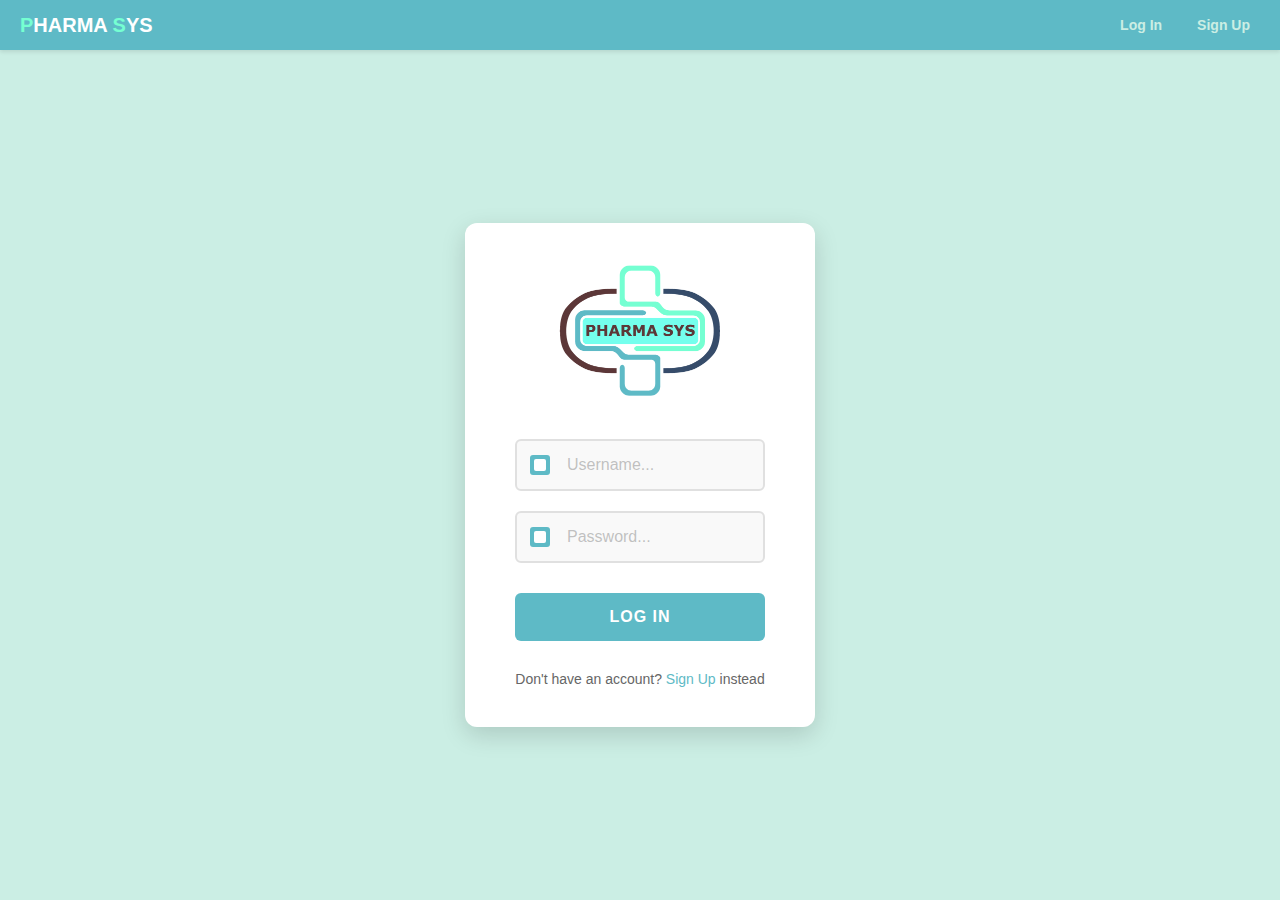
<file: SofD_Pharmasys/Subpages/index.html>
<!DOCTYPE html>

<html>
<head>
    <meta charset="UTF-8">
    <meta name="viewport" content="width=device-width, initial-scale=1.0">
	
    <title>PharmaSys | Login</title>
	
	<link rel="stylesheet" href="..\StyleSheets\00-common.css">
	<link rel="stylesheet" href="..\StyleSheets\01-login-style.css">
	
	<link rel="icon" type="image/png" href="..\images\logo.png">
	
</head>

<body>

	<!--HEADER BANNER-->
    <header class="header">
        <div class="logo">
			<b><span id="first">P</span>HARMA <span id="first">S</span>YS</b>
		</div>
		
        <nav class="nav-links">
            <a href="index.html" id="selected" disable>Log In</a>
            <a href="sign_up.html" id="head_btn">Sign Up</a>
        </nav>
    </header>


	<!-- MAIN BODY -->
    <div class="main-container">
        <div class="login-card">
            <div class="login-header">
				<img src="../images/logo.png" alt="PharmaSys Logo" width="250">

            </div>
            
            <form class="login-form" id="loginForm">

                <div class="error-message" id="errorMessage"></div>
                <div class="success-message" id="successMessage"></div>

                <div class="input-group">
                    <div class="input-icon"></div>
                    <input type="text" class="form-input" id="username" placeholder="Username..." required>
                </div>

                <div class="input-group">
                    <div class="input-icon"></div>
                    <input type="password" class="form-input" id="password" placeholder="Password..." required>
                </div>

                <button type="submit" class="login-button" id="loginButton">
                    <span class="loading"></span>
                    <span class="button-text">Log In</span>
                </button>

                <div class="signup-link">
                    Don't have an account? <a href="sign_up.html" id="signupLinkBottom">Sign Up</a> instead
                </div>
            </form>
        </div>
    </div>
	
	<!--<script src="..\Scripts\01-login_script.js"></script>-->
</body>
</html>
</file>
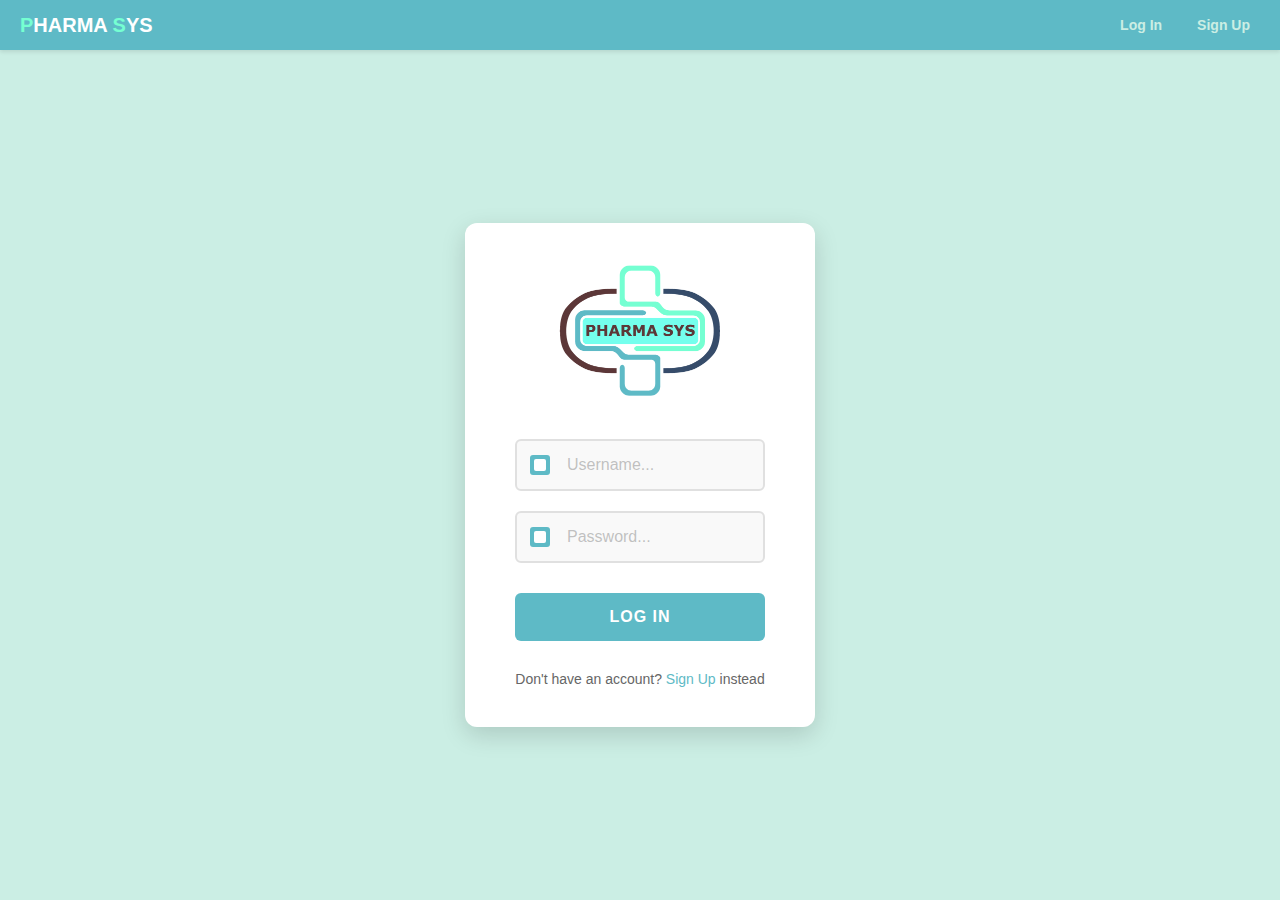
<file: SofD_Pharmasys/index_PharmaSys.html>
<!DOCTYPE html>

<html>
<head>
    <meta charset="UTF-8">
    <meta name="viewport" content="width=device-width, initial-scale=1.0">
	
    <title>PharmaSys | Login</title>
	
	<link rel="stylesheet" href="StyleSheets\00-common.css">
	<link rel="stylesheet" href="StyleSheets\01-login-style.css">
	
	<link rel="icon" type="image/png" href="images\logo.png">
	
</head>

<body>

	<!--HEADER BANNER-->
    <header class="header">
        <div class="logo">
			<b><span id="first">P</span>HARMA <span id="first">S</span>YS</b>
		</div>
		
        <nav class="nav-links">
            <a href="index.html" id="selected" disable>Log In</a>
            <a href="sign_up.html" id="head_btn">Sign Up</a>
        </nav>
    </header>


	<!-- MAIN BODY -->
    <div class="main-container">
        <div class="login-card">
            <div class="login-header">
				<img src="images/logo.png" alt="PharmaSys Logo" width="250">

            </div>
            
            <form class="login-form" id="loginForm">

                <div class="error-message" id="errorMessage"></div>
                <div class="success-message" id="successMessage"></div>

                <div class="input-group">
                    <div class="input-icon"></div>
                    <input type="text" class="form-input" id="username" placeholder="Username..." required>
                </div>

                <div class="input-group">
                    <div class="input-icon"></div>
                    <input type="password" class="form-input" id="password" placeholder="Password..." required>
                </div>

                <button type="submit" class="login-button" id="loginButton">
                    <span class="loading"></span>
                    <span class="button-text">Log In</span>
                </button>

                <div class="signup-link">
                    Don't have an account? <a href="sign_up.html" id="signupLinkBottom">Sign Up</a> instead
                </div>
            </form>
        </div>
    </div>
	
	<!--<script src="..\Scripts\01-login_script.js"></script>-->
</body>

</html>
</file>
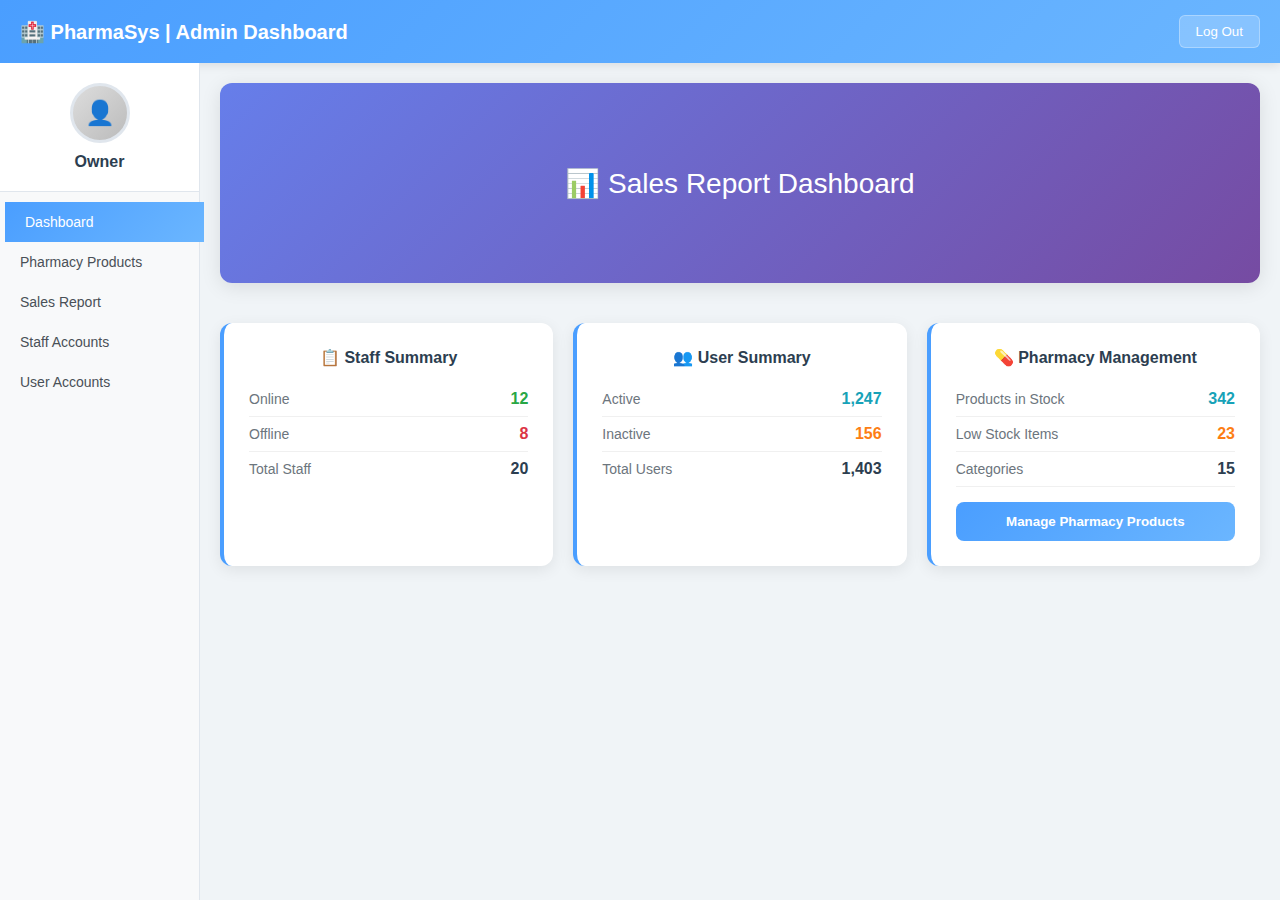
<file: SofD_Pharmasys/Subpages/admin.html>
<!DOCTYPE html>
<html lang="en">
<head>
    <meta charset="UTF-8">
    <meta name="viewport" content="width=device-width, initial-scale=1.0">
    <title>PharmaSys Admin Dashboard</title>
    <style>
        * {
            margin: 0;
            padding: 0;
            box-sizing: border-box;
        }

        body {
            font-family: 'Segoe UI', Tahoma, Geneva, Verdana, sans-serif;
            background-color: #f0f4f7;
            height: 100vh;
            display: flex;
            flex-direction: column;
        }

        /* Header */
        .header {
            background: linear-gradient(135deg, #4a9eff, #6bb6ff);
            color: white;
            padding: 15px 20px;
            display: flex;
            justify-content: space-between;
            align-items: center;
            box-shadow: 0 2px 10px rgba(0,0,0,0.1);
        }

        .header h1 {
            font-size: 20px;
            font-weight: 600;
        }

        .logout-btn {
            background: rgba(255,255,255,0.2);
            border: 1px solid rgba(255,255,255,0.3);
            color: white;
            padding: 8px 16px;
            border-radius: 6px;
            cursor: pointer;
            transition: all 0.3s ease;
        }

        .logout-btn:hover {
            background: rgba(255,255,255,0.3);
            transform: translateY(-1px);
        }

        /* Main Content */
        .main-container {
            display: flex;
            flex: 1;
            overflow: hidden;
        }

        /* Sidebar */
        .sidebar {
            width: 200px;
            background: #f8f9fa;
            border-right: 1px solid #e0e6ed;
            display: flex;
            flex-direction: column;
        }

        .profile-section {
            padding: 20px;
            text-align: center;
            border-bottom: 1px solid #e0e6ed;
            background: white;
        }

        .profile-avatar {
            width: 60px;
            height: 60px;
            border-radius: 50%;
            background: linear-gradient(135deg, #ddd, #bbb);
            margin: 0 auto 10px;
            display: flex;
            align-items: center;
            justify-content: center;
            font-size: 24px;
            color: #666;
            border: 3px solid #e0e6ed;
        }

        .profile-title {
            font-weight: 600;
            color: #2c3e50;
            font-size: 16px;
        }

        .nav-menu {
            flex: 1;
            padding: 10px 0;
        }

        .nav-item {
            display: block;
            padding: 12px 20px;
            color: #495057;
            text-decoration: none;
            border: none;
            background: none;
            width: 100%;
            text-align: left;
            cursor: pointer;
            transition: all 0.3s ease;
            font-size: 14px;
        }

        .nav-item:hover, .nav-item.active {
            background: linear-gradient(135deg, #4a9eff, #6bb6ff);
            color: white;
            transform: translateX(5px);
        }

        /* Content Area */
        .content {
            flex: 1;
            padding: 20px;
            overflow-y: auto;
        }

        .dashboard-grid {
            display: grid;
            grid-template-columns: 1fr;
            gap: 20px;
            max-width: 1200px;
        }

        /* Sales Report Card */
        .main-card {
            background: white;
            border-radius: 12px;
            padding: 30px;
            box-shadow: 0 4px 20px rgba(0,0,0,0.1);
            text-align: center;
            min-height: 200px;
            display: flex;
            align-items: center;
            justify-content: center;
            background: linear-gradient(135deg, #667eea 0%, #764ba2 100%);
            color: white;
        }

        .main-card h2 {
            font-size: 28px;
            font-weight: 300;
        }

        /* Summary Cards */
        .summary-grid {
            display: grid;
            grid-template-columns: repeat(auto-fit, minmax(280px, 1fr));
            gap: 20px;
            margin-top: 20px;
        }

        .summary-card {
            background: white;
            border-radius: 12px;
            padding: 25px;
            box-shadow: 0 4px 15px rgba(0,0,0,0.08);
            transition: all 0.3s ease;
            border-left: 4px solid #4a9eff;
        }

        .summary-card:hover {
            transform: translateY(-5px);
            box-shadow: 0 8px 25px rgba(0,0,0,0.15);
        }

        .card-title {
            font-size: 16px;
            font-weight: 600;
            color: #2c3e50;
            margin-bottom: 15px;
            text-align: center;
        }

        .stat-item {
            display: flex;
            justify-content: space-between;
            align-items: center;
            padding: 8px 0;
            border-bottom: 1px solid #f0f0f0;
        }

        .stat-item:last-child {
            border-bottom: none;
        }

        .stat-label {
            color: #6c757d;
            font-size: 14px;
        }

        .stat-value {
            font-weight: 600;
            color: #2c3e50;
        }

        .stat-online {
            color: #28a745;
        }

        .stat-offline {
            color: #dc3545;
        }

        .stat-active {
            color: #17a2b8;
        }

        .stat-inactive {
            color: #fd7e14;
        }

        .manage-btn {
            width: 100%;
            background: linear-gradient(135deg, #4a9eff, #6bb6ff);
            color: white;
            border: none;
            padding: 12px;
            border-radius: 8px;
            font-weight: 600;
            cursor: pointer;
            transition: all 0.3s ease;
            margin-top: 15px;
        }

        .manage-btn:hover {
            transform: translateY(-2px);
            box-shadow: 0 4px 15px rgba(74, 158, 255, 0.4);
        }

        /* Responsive Design */
        @media (max-width: 768px) {
            .main-container {
                flex-direction: column;
            }
            
            .sidebar {
                width: 100%;
                order: 2;
            }
            
            .content {
                order: 1;
            }
            
            .summary-grid {
                grid-template-columns: 1fr;
            }
        }
    </style>
</head>
<body>
    <header class="header">
        <h1>🏥 PharmaSys | Admin Dashboard</h1>
        <button class="logout-btn" onclick="logout()">Log Out</button>
    </header>

    <div class="main-container">
        <aside class="sidebar">
            <div class="profile-section">
                <div class="profile-avatar">👤</div>
                <div class="profile-title">Owner</div>
            </div>
            
            <nav class="nav-menu">
                <button class="nav-item active" onclick="showSection('dashboard')">Dashboard</button>
                <button class="nav-item" onclick="showSection('products')">Pharmacy Products</button>
                <button class="nav-item" onclick="showSection('sales')">Sales Report</button>
                <button class="nav-item" onclick="showSection('staff')">Staff Accounts</button>
                <button class="nav-item" onclick="showSection('users')">User Accounts</button>
            </nav>
        </aside>

        <main class="content">
            <div class="dashboard-grid">
                <div class="main-card">
                    <h2>📊 Sales Report Dashboard</h2>
                </div>
                
                <div class="summary-grid">
                    <div class="summary-card">
                        <div class="card-title">📋 Staff Summary</div>
                        <div class="stat-item">
                            <span class="stat-label">Online</span>
                            <span class="stat-value stat-online">12</span>
                        </div>
                        <div class="stat-item">
                            <span class="stat-label">Offline</span>
                            <span class="stat-value stat-offline">8</span>
                        </div>
                        <div class="stat-item">
                            <span class="stat-label">Total Staff</span>
                            <span class="stat-value">20</span>
                        </div>
                    </div>

                    <div class="summary-card">
                        <div class="card-title">👥 User Summary</div>
                        <div class="stat-item">
                            <span class="stat-label">Active</span>
                            <span class="stat-value stat-active">1,247</span>
                        </div>
                        <div class="stat-item">
                            <span class="stat-label">Inactive</span>
                            <span class="stat-value stat-inactive">156</span>
                        </div>
                        <div class="stat-item">
                            <span class="stat-label">Total Users</span>
                            <span class="stat-value">1,403</span>
                        </div>
                    </div>

                    <div class="summary-card">
                        <div class="card-title">💊 Pharmacy Management</div>
                        <div class="stat-item">
                            <span class="stat-label">Products in Stock</span>
                            <span class="stat-value stat-active">342</span>
                        </div>
                        <div class="stat-item">
                            <span class="stat-label">Low Stock Items</span>
                            <span class="stat-value stat-inactive">23</span>
                        </div>
                        <div class="stat-item">
                            <span class="stat-label">Categories</span>
                            <span class="stat-value">15</span>
                        </div>
                        <button class="manage-btn" onclick="manageProducts()">
                            Manage Pharmacy Products
                        </button>
                    </div>
                </div>
            </div>
        </main>
    </div>

    <script>
        function showSection(section) {
            // Remove active class from all nav items
            document.querySelectorAll('.nav-item').forEach(item => {
                item.classList.remove('active');
            });
            
            // Add active class to clicked item
            event.target.classList.add('active');
            
            // Update main card content based on section
            const mainCard = document.querySelector('.main-card h2');
            const icons = {
                dashboard: '📊',
                products: '💊',
                sales: '📈',
                staff: '👥',
                users: '👤'
            };
            
            const titles = {
                dashboard: 'Sales Report Dashboard',
                products: 'Pharmacy Products Management',
                sales: 'Sales Analytics & Reports',
                staff: 'Staff Account Management',
                users: 'User Account Management'
            };
            
            mainCard.textContent = `${icons[section]} ${titles[section]}`;
        }

        function manageProducts() {
            alert('Opening Pharmacy Products Management...');
        }

        function logout() {
            if (confirm('Are you sure you want to log out?')) {
                alert('Logging out...');
            }
        }

        // Simulate real-time updates
        function updateStats() {
            const onlineCount = document.querySelector('.stat-online');
            const activeCount = document.querySelector('.stat-active');
            
            if (onlineCount && activeCount) {
                // Simulate small changes in online users
                const currentOnline = parseInt(onlineCount.textContent);
                const change = Math.random() > 0.5 ? 1 : -1;
                const newOnline = Math.max(0, currentOnline + change);
                onlineCount.textContent = newOnline;
                
                // Update offline count accordingly
                const offlineCount = document.querySelector('.stat-offline');
                offlineCount.textContent = 20 - newOnline;
            }
        }

        // Update stats every 5 seconds
        setInterval(updateStats, 5000);
    </script>
</body>
</html>
</file>
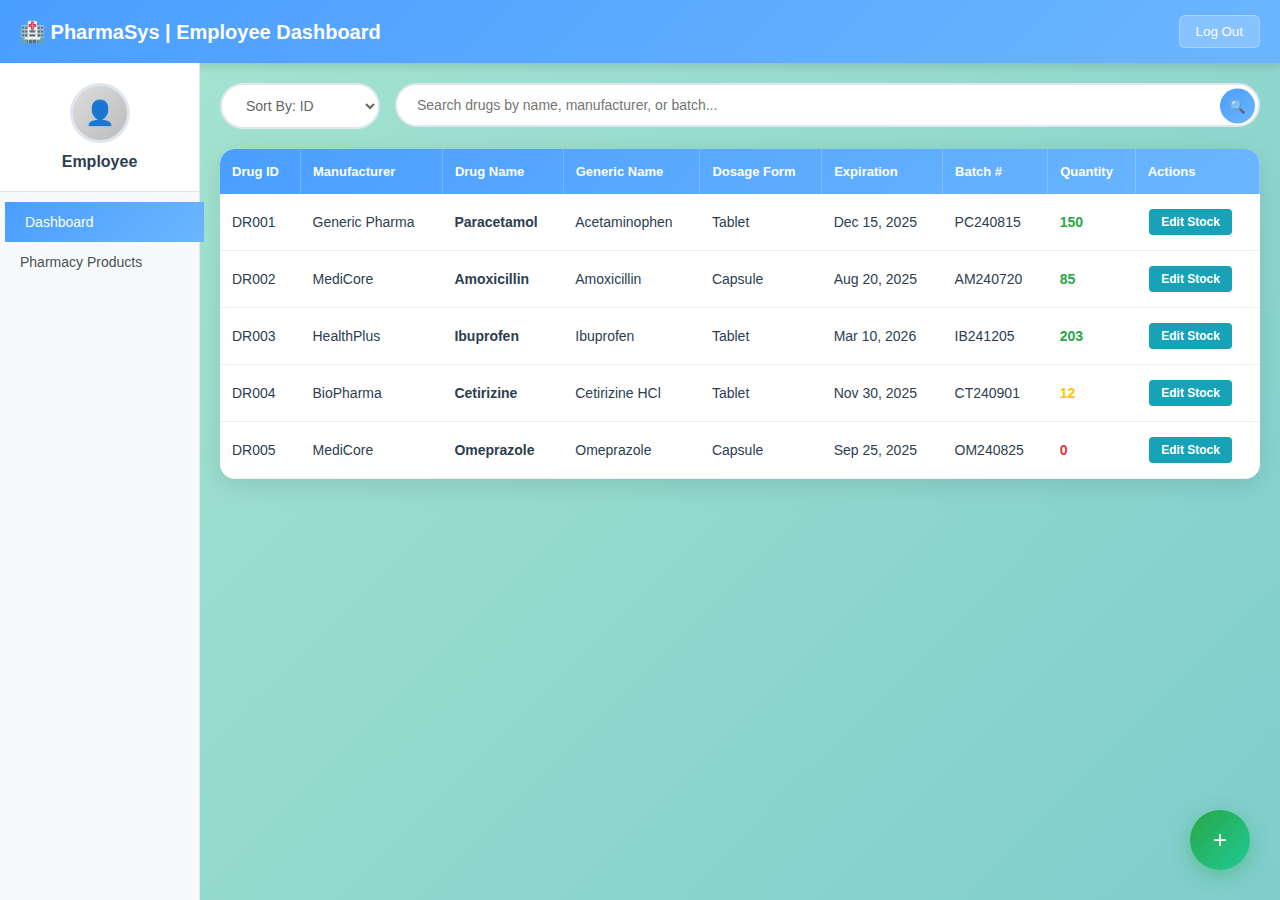
<file: SofD_Pharmasys/Subpages/employee.html>
<!DOCTYPE html>
<html lang="en">
<head>
    <meta charset="UTF-8">
    <meta name="viewport" content="width=device-width, initial-scale=1.0">
    <title>PharmaSys - Employee Dashboard</title>
    <style>
        * {
            margin: 0;
            padding: 0;
            box-sizing: border-box;
        }

        body {
            font-family: 'Segoe UI', Tahoma, Geneva, Verdana, sans-serif;
            background: linear-gradient(135deg, #a8e6cf 0%, #7fcdcd 100%);
            min-height: 100vh;
            display: flex;
            flex-direction: column;
        }

        /* Header */
        .header {
            background: linear-gradient(135deg, #4a9eff, #6bb6ff);
            color: white;
            padding: 15px 20px;
            display: flex;
            justify-content: space-between;
            align-items: center;
            box-shadow: 0 2px 10px rgba(0,0,0,0.15);
        }

        .header h1 {
            font-size: 20px;
            font-weight: 600;
        }

        .logout-btn {
            background: rgba(255,255,255,0.2);
            border: 1px solid rgba(255,255,255,0.3);
            color: white;
            padding: 8px 16px;
            border-radius: 6px;
            cursor: pointer;
            transition: all 0.3s ease;
        }

        .logout-btn:hover {
            background: rgba(255,255,255,0.3);
            transform: translateY(-1px);
        }

        /* Main Container */
        .main-container {
            display: flex;
            flex: 1;
            overflow: hidden;
        }

        /* Sidebar */
        .sidebar {
            width: 200px;
            background: #f8f9fa;
            border-right: 1px solid #e0e6ed;
            display: flex;
            flex-direction: column;
        }

        .profile-section {
            padding: 20px;
            text-align: center;
            border-bottom: 1px solid #e0e6ed;
            background: white;
        }

        .profile-avatar {
            width: 60px;
            height: 60px;
            border-radius: 50%;
            background: linear-gradient(135deg, #ddd, #bbb);
            margin: 0 auto 10px;
            display: flex;
            align-items: center;
            justify-content: center;
            font-size: 24px;
            color: #666;
            border: 3px solid #e0e6ed;
        }

        .profile-title {
            font-weight: 600;
            color: #2c3e50;
            font-size: 16px;
        }

        .nav-menu {
            flex: 1;
            padding: 10px 0;
        }

        .nav-item {
            display: block;
            padding: 12px 20px;
            color: #495057;
            text-decoration: none;
            border: none;
            background: none;
            width: 100%;
            text-align: left;
            cursor: pointer;
            transition: all 0.3s ease;
            font-size: 14px;
        }

        .nav-item:hover, .nav-item.active {
            background: linear-gradient(135deg, #4a9eff, #6bb6ff);
            color: white;
            transform: translateX(5px);
        }

        /* Content Area */
        .content {
            flex: 1;
            padding: 20px;
            overflow-y: auto;
        }

        /* Search Section */
        .search-section {
            display: flex;
            gap: 15px;
            margin-bottom: 20px;
            flex-wrap: wrap;
        }

        .sort-dropdown {
            background: white;
            border: 2px solid #e0e6ed;
            border-radius: 25px;
            padding: 12px 20px;
            font-size: 14px;
            color: #666;
            cursor: pointer;
            min-width: 140px;
            transition: all 0.3s ease;
        }

        .sort-dropdown:focus {
            outline: none;
            border-color: #4a9eff;
            box-shadow: 0 0 10px rgba(74, 158, 255, 0.3);
        }

        .search-container {
            flex: 1;
            position: relative;
            min-width: 300px;
        }

        .search-input {
            width: 100%;
            background: white;
            border: 2px solid #e0e6ed;
            border-radius: 25px;
            padding: 12px 50px 12px 20px;
            font-size: 14px;
            transition: all 0.3s ease;
        }

        .search-input:focus {
            outline: none;
            border-color: #4a9eff;
            box-shadow: 0 0 15px rgba(74, 158, 255, 0.3);
        }

        .search-btn {
            position: absolute;
            right: 5px;
            top: 50%;
            transform: translateY(-50%);
            background: linear-gradient(135deg, #4a9eff, #6bb6ff);
            border: none;
            border-radius: 50%;
            width: 35px;
            height: 35px;
            color: white;
            cursor: pointer;
            transition: all 0.3s ease;
            display: flex;
            align-items: center;
            justify-content: center;
        }

        .search-btn:hover {
            transform: translateY(-50%) scale(1.1);
        }

        /* Product Table */
        .table-container {
            background: white;
            border-radius: 15px;
            overflow: hidden;
            box-shadow: 0 6px 25px rgba(0,0,0,0.1);
        }

        .product-table {
            width: 100%;
            border-collapse: collapse;
        }

        .table-header {
            background: linear-gradient(135deg, #4a9eff, #6bb6ff);
            color: white;
        }

        .table-header th {
            padding: 15px 12px;
            text-align: left;
            font-weight: 600;
            font-size: 13px;
            border-right: 1px solid rgba(255,255,255,0.2);
        }

        .table-header th:last-child {
            border-right: none;
        }

        .product-row {
            border-bottom: 1px solid #f0f0f0;
            transition: all 0.3s ease;
        }

        .product-row:hover {
            background: #f8f9fa;
        }

        .product-row td {
            padding: 15px 12px;
            font-size: 14px;
            color: #2c3e50;
        }

        .drug-name {
            font-weight: 600;
            color: #4a9eff;
        }

        .stock-high {
            color: #28a745;
            font-weight: 600;
        }

        .stock-low {
            color: #ffc107;
            font-weight: 600;
        }

        .stock-out {
            color: #dc3545;
            font-weight: 600;
        }

        .quantity-input {
            width: 80px;
            padding: 8px;
            border: 1px solid #ddd;
            border-radius: 4px;
            text-align: center;
            font-weight: 600;
        }

        .edit-btn, .save-btn, .cancel-btn {
            padding: 6px 12px;
            border: none;
            border-radius: 4px;
            cursor: pointer;
            font-size: 12px;
            font-weight: 600;
            margin: 0 2px;
            transition: all 0.3s ease;
        }

        .edit-btn {
            background: #17a2b8;
            color: white;
        }

        .edit-btn:hover {
            background: #138496;
            transform: translateY(-1px);
        }

        .save-btn {
            background: #28a745;
            color: white;
        }

        .save-btn:hover {
            background: #218838;
        }

        .cancel-btn {
            background: #6c757d;
            color: white;
        }

        .cancel-btn:hover {
            background: #5a6268;
        }

        /* Add Button */
        .add-btn {
            position: fixed;
            bottom: 30px;
            right: 30px;
            width: 60px;
            height: 60px;
            background: linear-gradient(135deg, #28a745, #20c997);
            border: none;
            border-radius: 50%;
            color: white;
            font-size: 24px;
            cursor: pointer;
            box-shadow: 0 6px 20px rgba(40, 167, 69, 0.4);
            transition: all 0.3s ease;
            z-index: 1000;
        }

        .add-btn:hover {
            transform: scale(1.1);
            box-shadow: 0 8px 25px rgba(40, 167, 69, 0.6);
        }

        /* Modal Styles */
        .modal {
            display: none;
            position: fixed;
            z-index: 2000;
            left: 0;
            top: 0;
            width: 100%;
            height: 100%;
            background: rgba(0,0,0,0.5);
            backdrop-filter: blur(5px);
        }

        .modal-content {
            background: white;
            margin: 5% auto;
            padding: 30px;
            border-radius: 15px;
            width: 90%;
            max-width: 600px;
            box-shadow: 0 10px 40px rgba(0,0,0,0.3);
            animation: modalSlideIn 0.3s ease;
        }

        @keyframes modalSlideIn {
            from { transform: translateY(-50px); opacity: 0; }
            to { transform: translateY(0); opacity: 1; }
        }

        .modal h2 {
            color: #2c3e50;
            margin-bottom: 20px;
            font-size: 24px;
        }

        .form-group {
            margin-bottom: 20px;
        }

        .form-group label {
            display: block;
            margin-bottom: 8px;
            font-weight: 600;
            color: #2c3e50;
        }

        .form-group input, .form-group select {
            width: 100%;
            padding: 12px;
            border: 2px solid #e0e6ed;
            border-radius: 8px;
            font-size: 14px;
            transition: all 0.3s ease;
        }

        .form-group input:focus, .form-group select:focus {
            outline: none;
            border-color: #4a9eff;
            box-shadow: 0 0 10px rgba(74, 158, 255, 0.3);
        }

        .modal-buttons {
            display: flex;
            gap: 10px;
            justify-content: flex-end;
            margin-top: 30px;
        }

        .modal-btn {
            padding: 12px 24px;
            border: none;
            border-radius: 8px;
            cursor: pointer;
            font-weight: 600;
            transition: all 0.3s ease;
        }

        .submit-btn {
            background: linear-gradient(135deg, #4a9eff, #6bb6ff);
            color: white;
        }

        .submit-btn:hover {
            transform: translateY(-2px);
            box-shadow: 0 4px 15px rgba(74, 158, 255, 0.4);
        }

        .close-btn {
            background: #6c757d;
            color: white;
        }

        .close-btn:hover {
            background: #5a6268;
        }

        /* Notification */
        .notification {
            position: fixed;
            top: 80px;
            right: 20px;
            padding: 15px 20px;
            border-radius: 8px;
            color: white;
            font-weight: 600;
            z-index: 3000;
            animation: slideInRight 0.3s ease;
        }

        .notification.success {
            background: #28a745;
        }

        .notification.warning {
            background: #ffc107;
            color: #333;
        }

        .notification.info {
            background: #17a2b8;
        }

        @keyframes slideInRight {
            from { transform: translateX(100%); }
            to { transform: translateX(0); }
        }

        /* Responsive Design */
        @media (max-width: 768px) {
            .main-container {
                flex-direction: column;
            }
            
            .sidebar {
                width: 100%;
                order: 2;
            }
            
            .search-section {
                flex-direction: column;
            }
            
            .search-container {
                min-width: auto;
            }
            
            .product-table {
                font-size: 12px;
            }
            
            .table-header th,
            .product-row td {
                padding: 8px 6px;
            }
        }
    </style>
</head>
<body>
    <header class="header">
        <h1>🏥 PharmaSys | Employee Dashboard</h1>
        <button class="logout-btn" onclick="logout()">Log Out</button>
    </header>

    <div class="main-container">
        <aside class="sidebar">
            <div class="profile-section">
                <div class="profile-avatar">👤</div>
                <div class="profile-title">Employee</div>
            </div>
            
            <nav class="nav-menu">
                <button class="nav-item active" onclick="showSection('dashboard')">Dashboard</button>
                <button class="nav-item" onclick="showSection('products')">Pharmacy Products</button>
            </nav>
        </aside>

        <main class="content">
            <div class="search-section">
                <select class="sort-dropdown" id="sortBy" onchange="sortProducts()">
                    <option value="">Sort By: ID</option>
                    <option value="name">Drug Name</option>
                    <option value="manufacturer">Manufacturer</option>
                    <option value="quantity">Quantity</option>
                    <option value="expiration">Expiration Date</option>
                </select>
                <div class="search-container">
                    <input type="text" class="search-input" placeholder="Search drugs by name, manufacturer, or batch..." id="searchInput" onkeyup="searchProducts(event)">
                    <button class="search-btn" onclick="performSearch()">🔍</button>
                </div>
            </div>

            <div class="table-container">
                <table class="product-table">
                    <thead class="table-header">
                        <tr>
                            <th>Drug ID</th>
                            <th>Manufacturer</th>
                            <th>Drug Name</th>
                            <th>Generic Name</th>
                            <th>Dosage Form</th>
                            <th>Expiration</th>
                            <th>Batch #</th>
                            <th>Quantity</th>
                            <th>Actions</th>
                        </tr>
                    </thead>
                    <tbody id="productTableBody">
                        <!-- Products will be loaded here -->
                    </tbody>
                </table>
            </div>
        </main>
    </div>

    <!-- Add Drug Button -->
    <button class="add-btn" onclick="openAddModal()" title="Add New Drug (Requires Admin Approval)">+</button>

    <!-- Add Drug Modal -->
    <div id="addModal" class="modal">
        <div class="modal-content">
            <h2>➕ Request New Drug Addition</h2>
            <p style="color: #6c757d; margin-bottom: 20px;">This request will be sent to the administrator for approval.</p>
            
            <form id="addDrugForm">
                <div class="form-group">
                    <label for="newManufacturer">Manufacturer:</label>
                    <input type="text" id="newManufacturer" required>
                </div>
                
                <div class="form-group">
                    <label for="newDrugName">Drug Name:</label>
                    <input type="text" id="newDrugName" required>
                </div>
                
                <div class="form-group">
                    <label for="newGenericName">Generic Name:</label>
                    <input type="text" id="newGenericName" required>
                </div>
                
                <div class="form-group">
                    <label for="newDosageForm">Dosage Form:</label>
                    <select id="newDosageForm" required>
                        <option value="">Select dosage form...</option>
                        <option value="Tablet">Tablet</option>
                        <option value="Capsule">Capsule</option>
                        <option value="Syrup">Syrup</option>
                        <option value="Injection">Injection</option>
                        <option value="Cream">Cream</option>
                        <option value="Drop">Drop</option>
                    </select>
                </div>
                
                <div class="form-group">
                    <label for="newExpiration">Expiration Date:</label>
                    <input type="date" id="newExpiration" required>
                </div>
                
                <div class="form-group">
                    <label for="newBatch">Batch Number:</label>
                    <input type="text" id="newBatch" required>
                </div>
                
                <div class="form-group">
                    <label for="newQuantity">Initial Quantity:</label>
                    <input type="number" id="newQuantity" min="1" required>
                </div>
            </form>
            
            <div class="modal-buttons">
                <button class="modal-btn close-btn" onclick="closeAddModal()">Cancel</button>
                <button class="modal-btn submit-btn" onclick="submitNewDrug()">Send Request</button>
            </div>
        </div>
    </div>

    <script>
        // Sample drug data
        let drugs = [
            {
                id: 'DR001',
                manufacturer: 'Generic Pharma',
                drugName: 'Paracetamol',
                genericName: 'Acetaminophen',
                dosageForm: 'Tablet',
                expiration: '2025-12-15',
                batch: 'PC240815',
                quantity: 150,
                originalQuantity: 150
            },
            {
                id: 'DR002',
                manufacturer: 'MediCore',
                drugName: 'Amoxicillin',
                genericName: 'Amoxicillin',
                dosageForm: 'Capsule',
                expiration: '2025-08-20',
                batch: 'AM240720',
                quantity: 85,
                originalQuantity: 85
            },
            {
                id: 'DR003',
                manufacturer: 'HealthPlus',
                drugName: 'Ibuprofen',
                genericName: 'Ibuprofen',
                dosageForm: 'Tablet',
                expiration: '2026-03-10',
                batch: 'IB241205',
                quantity: 203,
                originalQuantity: 203
            },
            {
                id: 'DR004',
                manufacturer: 'BioPharma',
                drugName: 'Cetirizine',
                genericName: 'Cetirizine HCl',
                dosageForm: 'Tablet',
                expiration: '2025-11-30',
                batch: 'CT240901',
                quantity: 12,
                originalQuantity: 12
            },
            {
                id: 'DR005',
                manufacturer: 'MediCore',
                drugName: 'Omeprazole',
                genericName: 'Omeprazole',
                dosageForm: 'Capsule',
                expiration: '2025-09-25',
                batch: 'OM240825',
                quantity: 0,
                originalQuantity: 0
            }
        ];

        let filteredDrugs = [...drugs];
        let editingRow = null;

        function loadProducts() {
            const tbody = document.getElementById('productTableBody');
            
            tbody.innerHTML = filteredDrugs.map(drug => `
                <tr class="product-row" data-id="${drug.id}">
                    <td>${drug.id}</td>
                    <td>${drug.manufacturer}</td>
                    <td class="drug-name">${drug.drugName}</td>
                    <td>${drug.genericName}</td>
                    <td>${drug.dosageForm}</td>
                    <td>${formatDate(drug.expiration)}</td>
                    <td>${drug.batch}</td>
                    <td class="quantity-cell">
                        <span class="quantity-display ${getStockClass(drug.quantity)}">${drug.quantity}</span>
                        <input type="number" class="quantity-input" value="${drug.quantity}" min="0" style="display: none;">
                    </td>
                    <td>
                        <button class="edit-btn" onclick="editQuantity('${drug.id}')">Edit Stock</button>
                        <button class="save-btn" onclick="saveQuantity('${drug.id}')" style="display: none;">Save</button>
                        <button class="cancel-btn" onclick="cancelEdit('${drug.id}')" style="display: none;">Cancel</button>
                    </td>
                </tr>
            `).join('');
        }

        function getStockClass(quantity) {
            if (quantity === 0) return 'stock-out';
            if (quantity < 20) return 'stock-low';
            return 'stock-high';
        }

        function formatDate(dateString) {
            const date = new Date(dateString);
            return date.toLocaleDateString('en-US', { 
                year: 'numeric', 
                month: 'short', 
                day: 'numeric' 
            });
        }

        function editQuantity(drugId) {
            if (editingRow) {
                showNotification('Please save or cancel the current edit first.', 'warning');
                return;
            }

            editingRow = drugId;
            const row = document.querySelector(`[data-id="${drugId}"]`);
            const quantityCell = row.querySelector('.quantity-cell');
            const display = quantityCell.querySelector('.quantity-display');
            const input = quantityCell.querySelector('.quantity-input');
            const editBtn = row.querySelector('.edit-btn');
            const saveBtn = row.querySelector('.save-btn');
            const cancelBtn = row.querySelector('.cancel-btn');

            display.style.display = 'none';
            input.style.display = 'inline-block';
            input.focus();
            input.select();

            editBtn.style.display = 'none';
            saveBtn.style.display = 'inline-block';
            cancelBtn.style.display = 'inline-block';
        }

        function saveQuantity(drugId) {
            const row = document.querySelector(`[data-id="${drugId}"]`);
            const input = row.querySelector('.quantity-input');
            const newQuantity = parseInt(input.value);

            if (isNaN(newQuantity) || newQuantity < 0) {
                showNotification('Please enter a valid quantity (0 or greater).', 'warning');
                return;
            }

            // Find and update the drug
            const drugIndex = drugs.findIndex(drug => drug.id === drugId);
            if (drugIndex !== -1) {
                const oldQuantity = drugs[drugIndex].quantity;
                drugs[drugIndex].quantity = newQuantity;

                // Update filtered drugs as well
                const filteredIndex = filteredDrugs.findIndex(drug => drug.id === drugId);
                if (filteredIndex !== -1) {
                    filteredDrugs[filteredIndex].quantity = newQuantity;
                }

                showNotification(`Stock updated: ${drugs[drugIndex].drugName} quantity changed from ${oldQuantity} to ${newQuantity}`, 'success');
            }

            cancelEdit(drugId);
            loadProducts();
        }

        function cancelEdit(drugId) {
            editingRow = null;
            loadProducts();
        }

        function searchProducts(event) {
            if (event && event.key !== 'Enter') return;
            performSearch();
        }

        function performSearch() {
            const searchTerm = document.getElementById('searchInput').value.toLowerCase().trim();
            
            if (searchTerm === '') {
                filteredDrugs = [...drugs];
            } else {
                filteredDrugs = drugs.filter(drug => 
                    drug.drugName.toLowerCase().includes(searchTerm) ||
                    drug.genericName.toLowerCase().includes(searchTerm) ||
                    drug.manufacturer.toLowerCase().includes(searchTerm) ||
                    drug.batch.toLowerCase().includes(searchTerm) ||
                    drug.id.toLowerCase().includes(searchTerm)
                );
            }
            
            loadProducts();
        }

        function sortProducts() {
            const sortBy = document.getElementById('sortBy').value;
            
            switch(sortBy) {
                case 'name':
                    filteredDrugs.sort((a, b) => a.drugName.localeCompare(b.drugName));
                    break;
                case 'manufacturer':
                    filteredDrugs.sort((a, b) => a.manufacturer.localeCompare(b.manufacturer));
                    break;
                case 'quantity':
                    filteredDrugs.sort((a, b) => b.quantity - a.quantity);
                    break;
                case 'expiration':
                    filteredDrugs.sort((a, b) => new Date(a.expiration) - new Date(b.expiration));
                    break;
                default:
                    filteredDrugs.sort((a, b) => a.id.localeCompare(b.id));
            }
            
            loadProducts();
        }

        function openAddModal() {
            document.getElementById('addModal').style.display = 'block';
        }

        function closeAddModal() {
            document.getElementById('addModal').style.display = 'none';
            document.getElementById('addDrugForm').reset();
        }

        function submitNewDrug() {
            const form = document.getElementById('addDrugForm');
            if (!form.checkValidity()) {
                form.reportValidity();
                return;
            }

            const newDrug = {
                manufacturer: document.getElementById('newManufacturer').value,
                drugName: document.getElementById('newDrugName').value,
                genericName: document.getElementById('newGenericName').value,
                dosageForm: document.getElementById('newDosageForm').value,
                expiration: document.getElementById('newExpiration').value,
                batch: document.getElementById('newBatch').value,
                quantity: parseInt(document.getElementById('newQuantity').value)
            };

            // Simulate sending request to admin
            showNotification(`Request sent to administrator for approval: ${newDrug.drugName}`, 'info');
            
            closeAddModal();
        }

        function showSection(section) {
            document.querySelectorAll('.nav-item').forEach(item => {
                item.classList.remove('active');
            });
            event.target.classList.add('active');
        }

        function showNotification(message, type) {
            const notification = document.createElement('div');
            notification.className = `notification ${type}`;
            notification.textContent = message;
            
            document.body.appendChild(notification);
            
            setTimeout(() => {
                notification.remove();
            }, 4000);
        }

        function logout() {
            if (confirm('Are you sure you want to log out?')) {
                alert('Logging out...');
            }
        }

        // Close modal when clicking outside
        window.onclick = function(event) {
            const modal = document.getElementById('addModal');
            if (event.target === modal) {
                closeAddModal();
            }
        }

        // Initialize the page
        document.addEventListener('DOMContentLoaded', function() {
            loadProducts();
        });
    </script>
</body>
</html>
</file>
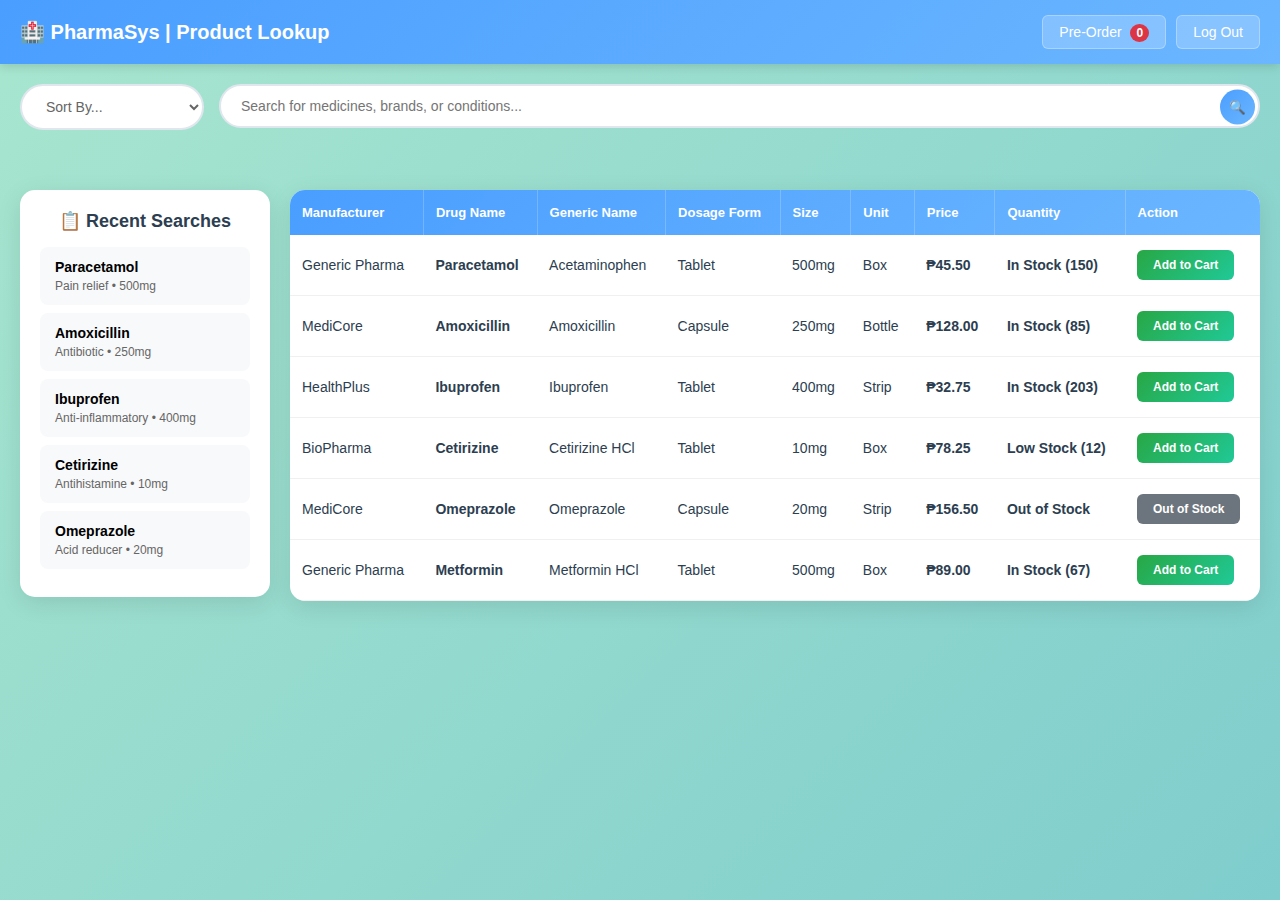
<file: SofD_Pharmasys/Subpages/lookup.html>
<!DOCTYPE html>
<html lang="en">
<head>
    <meta charset="UTF-8">
    <meta name="viewport" content="width=device-width, initial-scale=1.0">
    <title>PharmaSys - Product Lookup</title>
    <style>
        * {
            margin: 0;
            padding: 0;
            box-sizing: border-box;
        }

        body {
            font-family: 'Segoe UI', Tahoma, Geneva, Verdana, sans-serif;
            background: linear-gradient(135deg, #a8e6cf 0%, #7fcdcd 100%);
            min-height: 100vh;
        }

        /* Header */
        .header {
            background: linear-gradient(135deg, #4a9eff, #6bb6ff);
            color: white;
            padding: 15px 20px;
            display: flex;
            justify-content: space-between;
            align-items: center;
            box-shadow: 0 2px 10px rgba(0,0,0,0.15);
        }

        .header h1 {
            font-size: 20px;
            font-weight: 600;
        }

        .header-actions {
            display: flex;
            gap: 10px;
            align-items: center;
        }

        .header-btn {
            background: rgba(255,255,255,0.2);
            border: 1px solid rgba(255,255,255,0.3);
            color: white;
            padding: 8px 16px;
            border-radius: 6px;
            cursor: pointer;
            transition: all 0.3s ease;
            text-decoration: none;
            font-size: 14px;
        }

        .header-btn:hover {
            background: rgba(255,255,255,0.3);
            transform: translateY(-1px);
        }

        /* Main Container */
        .main-container {
            display: flex;
            gap: 20px;
            padding: 20px;
            max-width: 1400px;
            margin: 0 auto;
        }

        /* Search Section */
        .search-section {
            display: flex;
            gap: 15px;
            margin-bottom: 20px;
            flex-wrap: wrap;
        }

        .sort-dropdown {
            background: white;
            border: 2px solid #e0e6ed;
            border-radius: 25px;
            padding: 12px 20px;
            font-size: 14px;
            color: #666;
            cursor: pointer;
            min-width: 140px;
            transition: all 0.3s ease;
        }

        .sort-dropdown:focus {
            outline: none;
            border-color: #4a9eff;
            box-shadow: 0 0 10px rgba(74, 158, 255, 0.3);
        }

        .search-container {
            flex: 1;
            position: relative;
            min-width: 300px;
        }

        .search-input {
            width: 100%;
            background: white;
            border: 2px solid #e0e6ed;
            border-radius: 25px;
            padding: 12px 50px 12px 20px;
            font-size: 14px;
            transition: all 0.3s ease;
        }

        .search-input:focus {
            outline: none;
            border-color: #4a9eff;
            box-shadow: 0 0 15px rgba(74, 158, 255, 0.3);
        }

        .search-btn {
            position: absolute;
            right: 5px;
            top: 50%;
            transform: translateY(-50%);
            background: linear-gradient(135deg, #4a9eff, #6bb6ff);
            border: none;
            border-radius: 50%;
            width: 35px;
            height: 35px;
            color: white;
            cursor: pointer;
            transition: all 0.3s ease;
            display: flex;
            align-items: center;
            justify-content: center;
        }

        .search-btn:hover {
            transform: translateY(-50%) scale(1.1);
            box-shadow: 0 4px 15px rgba(74, 158, 255, 0.4);
        }

        /* Sidebar */
        .sidebar {
            width: 250px;
            background: white;
            border-radius: 15px;
            padding: 20px;
            box-shadow: 0 6px 25px rgba(0,0,0,0.1);
            height: fit-content;
        }

        .sidebar h3 {
            color: #2c3e50;
            margin-bottom: 15px;
            font-size: 18px;
            text-align: center;
        }

        .recents-list {
            list-style: none;
        }

        .recent-item {
            background: #f8f9fa;
            margin-bottom: 8px;
            padding: 12px;
            border-radius: 8px;
            cursor: pointer;
            transition: all 0.3s ease;
            border-left: 3px solid transparent;
        }

        .recent-item:hover {
            background: linear-gradient(135deg, #4a9eff, #6bb6ff);
            color: white;
            transform: translateX(5px);
            border-left-color: #2c3e50;
        }

        .recent-item-name {
            font-weight: 600;
            font-size: 14px;
        }

        .recent-item-details {
            font-size: 12px;
            color: #666;
            margin-top: 4px;
        }

        .recent-item:hover .recent-item-details {
            color: rgba(255,255,255,0.8);
        }

        /* Main Content */
        .content {
            flex: 1;
            background: white;
            border-radius: 15px;
            box-shadow: 0 6px 25px rgba(0,0,0,0.1);
            overflow: hidden;
        }

        /* Product Table */
        .product-table {
            width: 100%;
            border-collapse: collapse;
        }

        .table-header {
            background: linear-gradient(135deg, #4a9eff, #6bb6ff);
            color: white;
        }

        .table-header th {
            padding: 15px 12px;
            text-align: left;
            font-weight: 600;
            font-size: 13px;
            border-right: 1px solid rgba(255,255,255,0.2);
        }

        .table-header th:last-child {
            border-right: none;
        }

        .product-row {
            border-bottom: 1px solid #f0f0f0;
            transition: all 0.3s ease;
        }

        .product-row:hover {
            background: #f8f9fa;
            transform: scale(1.01);
        }

        .product-row td {
            padding: 15px 12px;
            font-size: 14px;
            color: #2c3e50;
        }

        .drug-name {
            font-weight: 600;
            color: #4a9eff;
        }

        .price {
            font-weight: 600;
            color: #28a745;
        }

        .stock-high {
            color: #28a745;
            font-weight: 600;
        }

        .stock-low {
            color: #ffc107;
            font-weight: 600;
        }

        .stock-out {
            color: #dc3545;
            font-weight: 600;
        }

        .action-btn {
            background: linear-gradient(135deg, #28a745, #20c997);
            color: white;
            border: none;
            padding: 8px 16px;
            border-radius: 6px;
            cursor: pointer;
            font-size: 12px;
            font-weight: 600;
            transition: all 0.3s ease;
        }

        .action-btn:hover {
            transform: translateY(-2px);
            box-shadow: 0 4px 15px rgba(40, 167, 69, 0.4);
        }

        .action-btn:disabled {
            background: #6c757d;
            cursor: not-allowed;
            transform: none;
        }

        /* Empty State */
        .empty-state {
            text-align: center;
            padding: 60px 20px;
            color: #6c757d;
        }

        .empty-state-icon {
            font-size: 48px;
            margin-bottom: 20px;
        }

        /* Loading State */
        .loading {
            text-align: center;
            padding: 40px;
        }

        .spinner {
            border: 3px solid #f3f3f3;
            border-top: 3px solid #4a9eff;
            border-radius: 50%;
            width: 30px;
            height: 30px;
            animation: spin 1s linear infinite;
            margin: 0 auto 20px;
        }

        @keyframes spin {
            0% { transform: rotate(0deg); }
            100% { transform: rotate(360deg); }
        }

        /* Cart Badge */
        .cart-badge {
            background: #dc3545;
            color: white;
            border-radius: 50%;
            padding: 2px 6px;
            font-size: 12px;
            font-weight: 600;
            margin-left: 5px;
        }

        /* Responsive Design */
        @media (max-width: 768px) {
            .main-container {
                flex-direction: column;
            }
            
            .sidebar {
                width: 100%;
                order: 2;
            }
            
            .search-section {
                flex-direction: column;
            }
            
            .search-container {
                min-width: auto;
            }
            
            .product-table {
                font-size: 12px;
            }
            
            .table-header th,
            .product-row td {
                padding: 10px 8px;
            }
        }
    </style>
</head>
<body>
    <header class="header">
        <h1>🏥 PharmaSys | Product Lookup</h1>
        <div class="header-actions">
            <a href="#" class="header-btn" onclick="showPreOrder()">
                Pre-Order <span class="cart-badge" id="cartCount">0</span>
            </a>
            <button class="header-btn" onclick="logout()">Log Out</button>
        </div>
    </header>

    <div class="main-container">
        <div class="search-section" style="width: 100%;">
            <select class="sort-dropdown" id="sortBy" onchange="sortProducts()">
                <option value="">Sort By...</option>
                <option value="name">Drug Name (A-Z)</option>
                <option value="manufacturer">Manufacturer</option>
                <option value="price-low">Price (Low to High)</option>
                <option value="price-high">Price (High to Low)</option>
                <option value="stock">Stock Level</option>
            </select>
            <div class="search-container">
                <input type="text" class="search-input" placeholder="Search for medicines, brands, or conditions..." id="searchInput" onkeyup="searchProducts(event)">
                <button class="search-btn" onclick="performSearch()">🔍</button>
            </div>
        </div>
    </div>

    <div class="main-container">
        <aside class="sidebar">
            <h3>📋 Recent Searches</h3>
            <ul class="recents-list" id="recentsList">
                <li class="recent-item" onclick="quickSearch('Paracetamol')">
                    <div class="recent-item-name">Paracetamol</div>
                    <div class="recent-item-details">Pain relief • 500mg</div>
                </li>
                <li class="recent-item" onclick="quickSearch('Amoxicillin')">
                    <div class="recent-item-name">Amoxicillin</div>
                    <div class="recent-item-details">Antibiotic • 250mg</div>
                </li>
                <li class="recent-item" onclick="quickSearch('Ibuprofen')">
                    <div class="recent-item-name">Ibuprofen</div>
                    <div class="recent-item-details">Anti-inflammatory • 400mg</div>
                </li>
                <li class="recent-item" onclick="quickSearch('Cetirizine')">
                    <div class="recent-item-name">Cetirizine</div>
                    <div class="recent-item-details">Antihistamine • 10mg</div>
                </li>
                <li class="recent-item" onclick="quickSearch('Omeprazole')">
                    <div class="recent-item-name">Omeprazole</div>
                    <div class="recent-item-details">Acid reducer • 20mg</div>
                </li>
            </ul>
        </aside>

        <main class="content">
            <div id="tableContainer">
                <table class="product-table">
                    <thead class="table-header">
                        <tr>
                            <th>Manufacturer</th>
                            <th>Drug Name</th>
                            <th>Generic Name</th>
                            <th>Dosage Form</th>
                            <th>Size</th>
                            <th>Unit</th>
                            <th>Price</th>
                            <th>Quantity</th>
                            <th>Action</th>
                        </tr>
                    </thead>
                    <tbody id="productTableBody">
                        <!-- Products will be loaded here -->
                    </tbody>
                </table>
            </div>
        </main>
    </div>

    <script>
        // Sample product data
        const products = [
            {
                manufacturer: "Generic Pharma",
                drugName: "Paracetamol",
                genericName: "Acetaminophen",
                dosageForm: "Tablet",
                size: "500mg",
                unit: "Box",
                price: 45.50,
                quantity: 150
            },
            {
                manufacturer: "MediCore",
                drugName: "Amoxicillin",
                genericName: "Amoxicillin",
                dosageForm: "Capsule",
                size: "250mg",
                unit: "Bottle",
                price: 128.00,
                quantity: 85
            },
            {
                manufacturer: "HealthPlus",
                drugName: "Ibuprofen",
                genericName: "Ibuprofen",
                dosageForm: "Tablet",
                size: "400mg",
                unit: "Strip",
                price: 32.75,
                quantity: 203
            },
            {
                manufacturer: "BioPharma",
                drugName: "Cetirizine",
                genericName: "Cetirizine HCl",
                dosageForm: "Tablet",
                size: "10mg",
                unit: "Box",
                price: 78.25,
                quantity: 12
            },
            {
                manufacturer: "MediCore",
                drugName: "Omeprazole",
                genericName: "Omeprazole",
                dosageForm: "Capsule",
                size: "20mg",
                unit: "Strip",
                price: 156.50,
                quantity: 0
            },
            {
                manufacturer: "Generic Pharma",
                drugName: "Metformin",
                genericName: "Metformin HCl",
                dosageForm: "Tablet",
                size: "500mg",
                unit: "Box",
                price: 89.00,
                quantity: 67
            }
        ];

        let filteredProducts = [...products];
        let cartItems = [];

        function loadProducts() {
            const tbody = document.getElementById('productTableBody');
            
            if (filteredProducts.length === 0) {
                tbody.innerHTML = `
                    <tr>
                        <td colspan="9" class="empty-state">
                            <div class="empty-state-icon">🔍</div>
                            <div>No products found matching your search criteria.</div>
                        </td>
                    </tr>
                `;
                return;
            }

            tbody.innerHTML = filteredProducts.map(product => `
                <tr class="product-row">
                    <td>${product.manufacturer}</td>
                    <td class="drug-name">${product.drugName}</td>
                    <td>${product.genericName}</td>
                    <td>${product.dosageForm}</td>
                    <td>${product.size}</td>
                    <td>${product.unit}</td>
                    <td class="price">₱${product.price.toFixed(2)}</td>
                    <td class="${getStockClass(product.quantity)}">${getStockText(product.quantity)}</td>
                    <td>
                        <button class="action-btn" ${product.quantity === 0 ? 'disabled' : ''} 
                                onclick="addToCart('${product.drugName}', ${product.price})">
                            ${product.quantity === 0 ? 'Out of Stock' : 'Add to Cart'}
                        </button>
                    </td>
                </tr>
            `).join('');
        }

        function getStockClass(quantity) {
            if (quantity === 0) return 'stock-out';
            if (quantity < 20) return 'stock-low';
            return 'stock-high';
        }

        function getStockText(quantity) {
            if (quantity === 0) return 'Out of Stock';
            if (quantity < 20) return `Low Stock (${quantity})`;
            return `In Stock (${quantity})`;
        }

        function searchProducts(event) {
            if (event && event.key !== 'Enter') return;
            performSearch();
        }

        function performSearch() {
            const searchTerm = document.getElementById('searchInput').value.toLowerCase().trim();
            
            if (searchTerm === '') {
                filteredProducts = [...products];
            } else {
                filteredProducts = products.filter(product => 
                    product.drugName.toLowerCase().includes(searchTerm) ||
                    product.genericName.toLowerCase().includes(searchTerm) ||
                    product.manufacturer.toLowerCase().includes(searchTerm) ||
                    product.dosageForm.toLowerCase().includes(searchTerm)
                );
            }
            
            loadProducts();
            addToRecents(searchTerm);
        }

        function quickSearch(term) {
            document.getElementById('searchInput').value = term;
            performSearch();
        }

        function sortProducts() {
            const sortBy = document.getElementById('sortBy').value;
            
            switch(sortBy) {
                case 'name':
                    filteredProducts.sort((a, b) => a.drugName.localeCompare(b.drugName));
                    break;
                case 'manufacturer':
                    filteredProducts.sort((a, b) => a.manufacturer.localeCompare(b.manufacturer));
                    break;
                case 'price-low':
                    filteredProducts.sort((a, b) => a.price - b.price);
                    break;
                case 'price-high':
                    filteredProducts.sort((a, b) => b.price - a.price);
                    break;
                case 'stock':
                    filteredProducts.sort((a, b) => b.quantity - a.quantity);
                    break;
            }
            
            loadProducts();
        }

        function addToCart(drugName, price) {
            cartItems.push({ name: drugName, price: price });
            document.getElementById('cartCount').textContent = cartItems.length;
            
            // Show feedback
            const btn = event.target;
            const originalText = btn.textContent;
            btn.textContent = 'Added!';
            btn.style.background = '#28a745';
            
            setTimeout(() => {
                btn.textContent = originalText;
                btn.style.background = 'linear-gradient(135deg, #28a745, #20c997)';
            }, 1000);
        }

        function addToRecents(searchTerm) {
            if (!searchTerm) return;
            
            // This would normally save to localStorage or send to server
            console.log('Added to recent searches:', searchTerm);
        }

        function showPreOrder() {
            if (cartItems.length === 0) {
                alert('Your cart is empty. Add some items first!');
                return;
            }
            
            const itemsList = cartItems.map(item => `${item.name} - ₱${item.price.toFixed(2)}`).join('\n');
            const total = cartItems.reduce((sum, item) => sum + item.price, 0);
            
            alert(`Pre-Order Summary:\n\n${itemsList}\n\nTotal: ₱${total.toFixed(2)}\n\nRedirecting to checkout...`);
        }

        function logout() {
            if (confirm('Are you sure you want to log out?')) {
                alert('Logging out...');
            }
        }

        // Initialize the page
        document.addEventListener('DOMContentLoaded', function() {
            loadProducts();
        });
    </script>
</body>
</html>
</file>
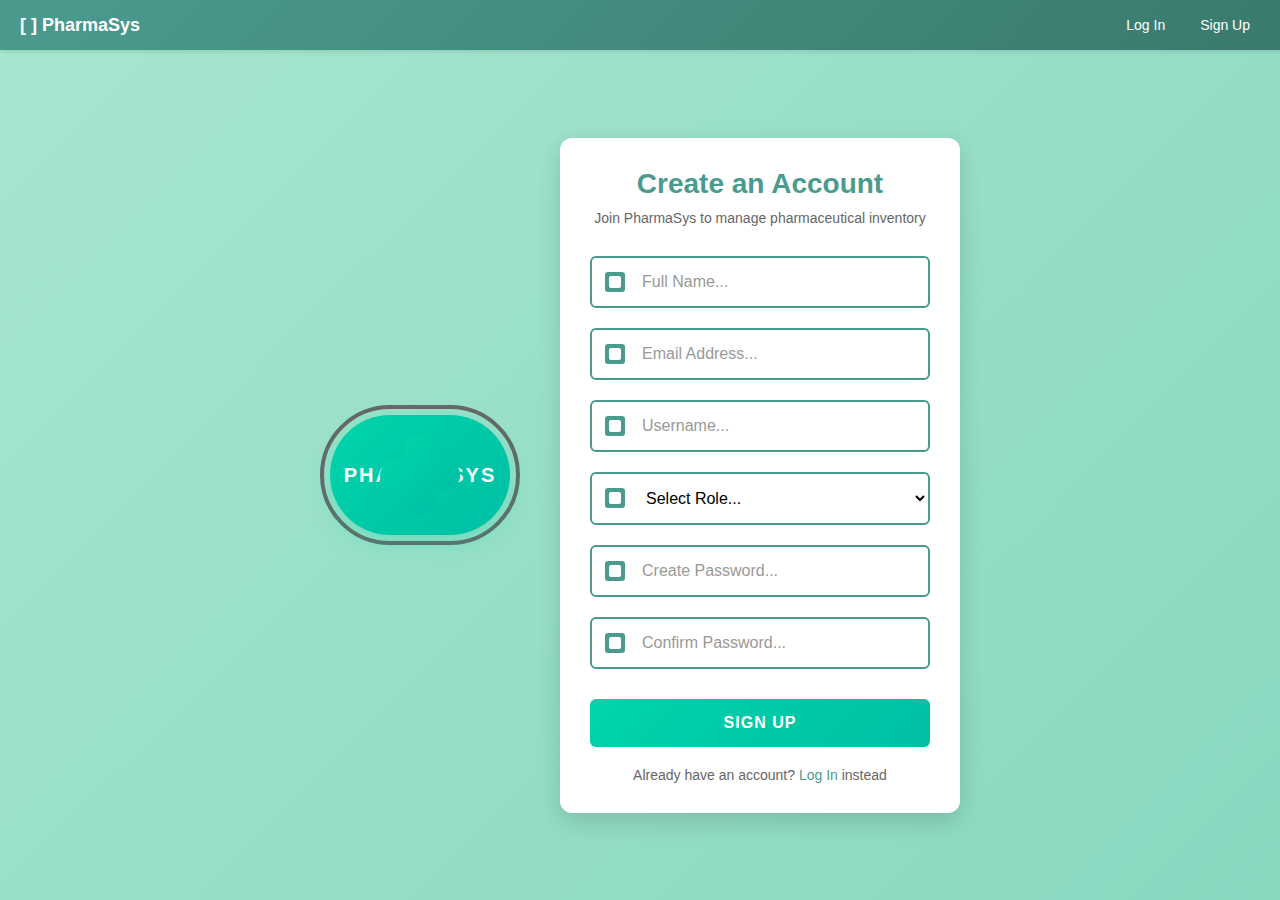
<file: SofD_Pharmasys/Subpages/sign_up.html>
<!DOCTYPE html>
<html lang="en">
<head>
    <meta charset="UTF-8">
    <meta name="viewport" content="width=device-width, initial-scale=1.0">
    <title>PharmaSys - Sign Up</title>
    <style>
        * {
            margin: 0;
            padding: 0;
            box-sizing: border-box;
        }

        body {
            font-family: 'Segoe UI', Tahoma, Geneva, Verdana, sans-serif;
            background: linear-gradient(135deg, #a8e6cf 0%, #88d8c0 100%);
            min-height: 100vh;
            display: flex;
            flex-direction: column;
        }

        /* Header Navigation */
        .header {
            background: linear-gradient(135deg, #4a9b8e 0%, #3a7a6d 100%);
            padding: 12px 20px;
            display: flex;
            justify-content: space-between;
            align-items: center;
            box-shadow: 0 2px 4px rgba(0, 0, 0, 0.1);
        }

        .logo {
            color: white;
            font-size: 18px;
            font-weight: 600;
        }

        .nav-links {
            display: flex;
            gap: 15px;
        }

        .nav-links a {
            color: white;
            text-decoration: none;
            font-size: 14px;
            padding: 5px 10px;
            border-radius: 3px;
            transition: background-color 0.3s ease;
        }

        .nav-links a:hover {
            background-color: rgba(255, 255, 255, 0.1);
        }

        /* Main Container */
        .main-container {
            flex: 1;
            display: flex;
            justify-content: center;
            align-items: center;
            padding: 40px 20px;
            gap: 40px;
        }

        /* Logo Section */
        .logo-section {
            display: flex;
            align-items: center;
            justify-content: center;
        }

        .logo-container {
            position: relative;
            width: 200px;
            height: 140px;
        }

        .logo-pill {
            width: 180px;
            height: 120px;
            background: linear-gradient(135deg, #00d4aa 0%, #00bfa5 100%);
            border-radius: 60px;
            position: absolute;
            top: 10px;
            left: 10px;
            display: flex;
            align-items: center;
            justify-content: center;
            box-shadow: 0 8px 25px rgba(0, 212, 170, 0.3);
        }

        .logo-text {
            color: white;
            font-size: 20px;
            font-weight: 700;
            letter-spacing: 2px;
            text-transform: uppercase;
        }

        .logo-cross-v {
            width: 30px;
            height: 80px;
            background: linear-gradient(135deg, #00d4aa 0%, #00bfa5 100%);
            border-radius: 15px;
            position: absolute;
            top: 30px;
            left: 85px;
            box-shadow: 0 4px 15px rgba(0, 212, 170, 0.2);
        }

        .logo-cross-h {
            width: 80px;
            height: 30px;
            background: linear-gradient(135deg, #00d4aa 0%, #00bfa5 100%);
            border-radius: 15px;
            position: absolute;
            top: 55px;
            left: 60px;
            box-shadow: 0 4px 15px rgba(0, 212, 170, 0.2);
        }

        .logo-outline {
            width: 200px;
            height: 140px;
            border: 4px solid #666;
            border-radius: 70px;
            position: absolute;
            top: 0;
            left: 0;
        }

        /* Signup Card */
        .signup-card {
            background: white;
            border-radius: 12px;
            box-shadow: 0 8px 25px rgba(0, 0, 0, 0.15);
            padding: 30px;
            width: 100%;
            max-width: 400px;
        }

        /* Header Section */
        .signup-header {
            text-align: center;
            margin-bottom: 30px;
        }

        .signup-title {
            font-size: 28px;
            font-weight: 600;
            color: #4a9b8e;
            margin-bottom: 10px;
        }

        .signup-subtitle {
            color: #666;
            font-size: 14px;
        }

        /* Form Section */
        .signup-form {
        }

        .input-group {
            margin-bottom: 20px;
            position: relative;
        }

        .input-icon {
            position: absolute;
            left: 15px;
            top: 50%;
            transform: translateY(-50%);
            width: 20px;
            height: 20px;
            background: #4a9b8e;
            border-radius: 3px;
            display: flex;
            align-items: center;
            justify-content: center;
        }

        .input-icon::after {
            content: '';
            width: 12px;
            height: 12px;
            background: white;
            border-radius: 2px;
        }

        .form-input {
            width: 100%;
            padding: 15px 15px 15px 50px;
            border: 2px solid #4a9b8e;
            border-radius: 6px;
            font-size: 16px;
            outline: none;
            transition: border-color 0.3s ease, box-shadow 0.3s ease;
            background: white;
        }

        .form-input:focus {
            border-color: #00d4aa;
            box-shadow: 0 0 0 3px rgba(0, 212, 170, 0.1);
        }

        .form-input::placeholder {
            color: #999;
        }

        .form-input.error {
            border-color: #f44336;
            background: #ffebee;
        }

        .form-input.success {
            border-color: #4caf50;
            background: #e8f5e8;
        }

        .input-error {
            color: #f44336;
            font-size: 12px;
            margin-top: 5px;
            display: none;
        }

        .signup-button {
            width: 100%;
            background: linear-gradient(135deg, #00d4aa 0%, #00bfa5 100%);
            color: white;
            border: none;
            padding: 15px;
            border-radius: 6px;
            font-size: 16px;
            font-weight: 600;
            cursor: pointer;
            transition: transform 0.2s ease, box-shadow 0.2s ease;
            text-transform: uppercase;
            letter-spacing: 1px;
            margin-top: 10px;
        }

        .signup-button:hover {
            transform: translateY(-2px);
            box-shadow: 0 4px 15px rgba(0, 212, 170, 0.3);
        }

        .signup-button:active {
            transform: translateY(0);
        }

        .signup-button:disabled {
            opacity: 0.6;
            cursor: not-allowed;
            transform: none;
        }

        .login-link {
            text-align: center;
            margin-top: 20px;
            color: #666;
            font-size: 14px;
        }

        .login-link a {
            color: #4a9b8e;
            text-decoration: none;
            font-weight: 500;
        }

        .login-link a:hover {
            text-decoration: underline;
        }

        /* Loading Animation */
        .loading {
            display: none;
            width: 20px;
            height: 20px;
            border: 2px solid rgba(255, 255, 255, 0.3);
            border-radius: 50%;
            border-top-color: white;
            animation: spin 1s linear infinite;
            margin-right: 10px;
        }

        @keyframes spin {
            to { transform: rotate(360deg); }
        }

        .signup-button.loading {
            pointer-events: none;
            opacity: 0.8;
        }

        .signup-button.loading .loading {
            display: inline-block;
        }

        /* Messages */
        .error-message {
            background: #ffebee;
            color: #c62828;
            padding: 12px;
            border-radius: 6px;
            margin-bottom: 20px;
            border-left: 4px solid #c62828;
            display: none;
            font-size: 14px;
        }

        .success-message {
            background: #e8f5e8;
            color: #2e7d32;
            padding: 12px;
            border-radius: 6px;
            margin-bottom: 20px;
            border-left: 4px solid #2e7d32;
            display: none;
            font-size: 14px;
        }

        /* Role Selection */
        .role-select {
            width: 100%;
            padding: 15px 15px 15px 50px;
            border: 2px solid #4a9b8e;
            border-radius: 6px;
            font-size: 16px;
            outline: none;
            transition: border-color 0.3s ease, box-shadow 0.3s ease;
            background: white;
            cursor: pointer;
        }

        .role-select:focus {
            border-color: #00d4aa;
            box-shadow: 0 0 0 3px rgba(0, 212, 170, 0.1);
        }

        /* Password Strength Indicator */
        .password-strength {
            margin-top: 5px;
            font-size: 12px;
        }

        .strength-weak {
            color: #f44336;
        }

        .strength-medium {
            color: #ff9800;
        }

        .strength-strong {
            color: #4caf50;
        }

        /* Responsive Design */
        @media (max-width: 768px) {
            .main-container {
                flex-direction: column;
                gap: 20px;
                padding: 20px 15px;
            }

            .logo-section {
                display: none;
            }

            .signup-card {
                max-width: 100%;
                padding: 25px 20px;
            }

            .signup-title {
                font-size: 24px;
            }

            .header {
                padding: 10px 15px;
            }

            .logo {
                font-size: 16px;
            }

            .nav-links a {
                font-size: 13px;
                padding: 4px 8px;
            }
        }

        @media (max-width: 480px) {
            .signup-card {
                padding: 20px 15px;
            }
        }
    </style>
</head>
<body>
    <header class="header">
        <div class="logo">[ ] PharmaSys</div>
        <nav class="nav-links">
            <a href="#" id="loginLink">Log In</a>
            <a href="#" id="signupLink">Sign Up</a>
        </nav>
    </header>

    <div class="main-container">
        <div class="logo-section">
            <div class="logo-container">
                <div class="logo-outline"></div>
                <div class="logo-pill">
                    <span class="logo-text">Pharma Sys</span>
                </div>
                <div class="logo-cross-v"></div>
                <div class="logo-cross-h"></div>
            </div>
        </div>

        <div class="signup-card">
            <div class="signup-header">
                <h1 class="signup-title">Create an Account</h1>
                <p class="signup-subtitle">Join PharmaSys to manage pharmaceutical inventory</p>
            </div>
            
            <form class="signup-form" id="signupForm">
                <div class="error-message" id="errorMessage"></div>
                <div class="success-message" id="successMessage"></div>

                <div class="input-group">
                    <div class="input-icon"></div>
                    <input type="text" class="form-input" id="fullName" placeholder="Full Name..." required>
                    <div class="input-error" id="fullNameError"></div>
                </div>

                <div class="input-group">
                    <div class="input-icon"></div>
                    <input type="email" class="form-input" id="email" placeholder="Email Address..." required>
                    <div class="input-error" id="emailError"></div>
                </div>

                <div class="input-group">
                    <div class="input-icon"></div>
                    <input type="text" class="form-input" id="username" placeholder="Username..." required>
                    <div class="input-error" id="usernameError"></div>
                </div>

                <div class="input-group">
                    <div class="input-icon"></div>
                    <select class="role-select" id="role" required>
                        <option value="">Select Role...</option>
                        <option value="Pharmacist">Pharmacist</option>
                        <option value="Pharmacy Technician">Pharmacy Technician</option>
                        <option value="Cashier">Cashier</option>
                        <option value="Inventory Clerk">Inventory Clerk</option>
                        <option value="Manager">Manager</option>
                        <option value="Supervisor">Supervisor</option>
                    </select>
                    <div class="input-error" id="roleError"></div>
                </div>

                <div class="input-group">
                    <div class="input-icon"></div>
                    <input type="password" class="form-input" id="password" placeholder="Create Password..." required>
                    <div class="password-strength" id="passwordStrength"></div>
                    <div class="input-error" id="passwordError"></div>
                </div>

                <div class="input-group">
                    <div class="input-icon"></div>
                    <input type="password" class="form-input" id="confirmPassword" placeholder="Confirm Password..." required>
                    <div class="input-error" id="confirmPasswordError"></div>
                </div>

                <button type="submit" class="signup-button" id="signupButton">
                    <span class="loading"></span>
                    <span class="button-text">Sign Up</span>
                </button>

                <div class="login-link">
                    Already have an account? <a href="#" id="loginLinkBottom">Log In</a> instead
                </div>
            </form>
        </div>
    </div>

    <script>
        class SignupManager {
            constructor() {
                this.signupForm = document.getElementById('signupForm');
                this.fullNameInput = document.getElementById('fullName');
                this.emailInput = document.getElementById('email');
                this.usernameInput = document.getElementById('username');
                this.roleSelect = document.getElementById('role');
                this.passwordInput = document.getElementById('password');
                this.confirmPasswordInput = document.getElementById('confirmPassword');
                this.signupButton = document.getElementById('signupButton');
                this.errorMessage = document.getElementById('errorMessage');
                this.successMessage = document.getElementById('successMessage');
                this.passwordStrength = document.getElementById('passwordStrength');
                
                this.existingUsers = []; // Would be loaded from existing CSV in real app
                
                this.init();
            }

            init() {
                this.addEventListeners();
                this.setupValidation();
            }

            addEventListeners() {
                // Form submission
                this.signupForm.addEventListener('submit', (e) => {
                    e.preventDefault();
                    this.handleSignup();
                });

                // Real-time validation
                this.fullNameInput.addEventListener('blur', () => this.validateFullName());
                this.emailInput.addEventListener('blur', () => this.validateEmail());
                this.usernameInput.addEventListener('blur', () => this.validateUsername());
                this.roleSelect.addEventListener('change', () => this.validateRole());
                this.passwordInput.addEventListener('input', () => this.validatePassword());
                this.confirmPasswordInput.addEventListener('blur', () => this.validateConfirmPassword());

                // Clear messages when user starts typing
                [this.fullNameInput, this.emailInput, this.usernameInput, 
                 this.passwordInput, this.confirmPasswordInput].forEach(input => {
                    input.addEventListener('input', () => {
                        this.hideMessages();
                        this.clearFieldError(input);
                    });
                });

                // Handle login links
                document.querySelectorAll('#loginLink, #loginLinkBottom').forEach(link => {
                    link.addEventListener('click', (e) => {
                        e.preventDefault();
                        this.redirectToLogin();
                    });
                });

                // Password strength indicator
                this.passwordInput.addEventListener('input', () => {
                    this.checkPasswordStrength();
                });
            }

            setupValidation() {
                // Load existing users (simulate loading from CSV)
                this.loadExistingUsers();
            }

            loadExistingUsers() {
                // In a real application, this would load from the same CSV file
                // For demo purposes, we'll use some sample existing users
                this.existingUsers = [
                    { username: 'admin', email: 'admin@pharmasys.com' },
                    { username: 'pharmacist', email: 'maria.santos@pharmasys.com' },
                    { username: 'manager', email: 'john.rodriguez@pharmasys.com' }
                ];
            }

            validateFullName() {
                const fullName = this.fullNameInput.value.trim();
                const nameRegex = /^[a-zA-Z\s]{2,50}$/;
                
                if (!fullName) {
                    this.showFieldError('fullName', 'Full name is required');
                    return false;
                } else if (!nameRegex.test(fullName)) {
                    this.showFieldError('fullName', 'Please enter a valid full name (2-50 characters, letters only)');
                    return false;
                } else {
                    this.showFieldSuccess('fullName');
                    return true;
                }
            }

            validateEmail() {
                const email = this.emailInput.value.trim();
                const emailRegex = /^[^\s@]+@[^\s@]+\.[^\s@]+$/;
                
                if (!email) {
                    this.showFieldError('email', 'Email address is required');
                    return false;
                } else if (!emailRegex.test(email)) {
                    this.showFieldError('email', 'Please enter a valid email address');
                    return false;
                } else if (this.existingUsers.some(user => user.email.toLowerCase() === email.toLowerCase())) {
                    this.showFieldError('email', 'This email address is already registered');
                    return false;
                } else {
                    this.showFieldSuccess('email');
                    return true;
                }
            }

            validateUsername() {
                const username = this.usernameInput.value.trim();
                const usernameRegex = /^[a-zA-Z0-9_]{3,20}$/;
                
                if (!username) {
                    this.showFieldError('username', 'Username is required');
                    return false;
                } else if (!usernameRegex.test(username)) {
                    this.showFieldError('username', 'Username must be 3-20 characters (letters, numbers, underscore only)');
                    return false;
                } else if (this.existingUsers.some(user => user.username.toLowerCase() === username.toLowerCase())) {
                    this.showFieldError('username', 'This username is already taken');
                    return false;
                } else {
                    this.showFieldSuccess('username');
                    return true;
                }
            }

            validateRole() {
                const role = this.roleSelect.value;
                
                if (!role) {
                    this.showFieldError('role', 'Please select a role');
                    return false;
                } else {
                    this.showFieldSuccess('role');
                    return true;
                }
            }

            validatePassword() {
                const password = this.passwordInput.value;
                
                if (!password) {
                    this.showFieldError('password', 'Password is required');
                    return false;
                } else if (password.length < 8) {
                    this.showFieldError('password', 'Password must be at least 8 characters long');
                    return false;
                } else if (!/(?=.*[a-z])(?=.*[A-Z])(?=.*\d)/.test(password)) {
                    this.showFieldError('password', 'Password must contain at least one uppercase letter, lowercase letter, and number');
                    return false;
                } else {
                    this.showFieldSuccess('password');
                    return true;
                }
            }

            validateConfirmPassword() {
                const password = this.passwordInput.value;
                const confirmPassword = this.confirmPasswordInput.value;
                
                if (!confirmPassword) {
                    this.showFieldError('confirmPassword', 'Please confirm your password');
                    return false;
                } else if (password !== confirmPassword) {
                    this.showFieldError('confirmPassword', 'Passwords do not match');
                    return false;
                } else {
                    this.showFieldSuccess('confirmPassword');
                    return true;
                }
            }

            checkPasswordStrength() {
                const password = this.passwordInput.value;
                let strength = 0;
                let strengthText = '';
                let strengthClass = '';

                if (password.length >= 8) strength++;
                if (/[a-z]/.test(password)) strength++;
                if (/[A-Z]/.test(password)) strength++;
                if (/\d/.test(password)) strength++;
                if (/[^a-zA-Z\d]/.test(password)) strength++;

                if (password.length === 0) {
                    strengthText = '';
                } else if (strength <= 2) {
                    strengthText = 'Weak password';
                    strengthClass = 'strength-weak';
                } else if (strength <= 3) {
                    strengthText = 'Medium strength';
                    strengthClass = 'strength-medium';
                } else {
                    strengthText = 'Strong password';
                    strengthClass = 'strength-strong';
                }

                this.passwordStrength.textContent = strengthText;
                this.passwordStrength.className = `password-strength ${strengthClass}`;
            }

            showFieldError(fieldName, message) {
                const input = document.getElementById(fieldName);
                const errorDiv = document.getElementById(fieldName + 'Error');
                
                input.classList.remove('success');
                input.classList.add('error');
                errorDiv.textContent = message;
                errorDiv.style.display = 'block';
            }

            showFieldSuccess(fieldName) {
                const input = document.getElementById(fieldName);
                const errorDiv = document.getElementById(fieldName + 'Error');
                
                input.classList.remove('error');
                input.classList.add('success');
                errorDiv.style.display = 'none';
            }

            clearFieldError(input) {
                input.classList.remove('error', 'success');
                const errorDiv = document.getElementById(input.id + 'Error');
                if (errorDiv) {
                    errorDiv.style.display = 'none';
                }
            }

            async handleSignup() {
                // Validate all fields
                const isValid = this.validateAllFields();
                
                if (!isValid) {
                    this.showError('Please fix the errors above and try again.');
                    return;
                }

                this.setLoading(true);
                this.hideMessages();

                try {
                    // Simulate API call delay
                    await this.delay(2000);

                    // Create new user object
                    const newUser = {
                        username: this.usernameInput.value.trim(),
                        password: this.passwordInput.value,
                        role: this.roleSelect.value,
                        fullName: this.fullNameInput.value.trim(),
                        email: this.emailInput.value.trim(),
                        active: 'true',
                        lastLogin: '' // Will be set on first login
                    };

                    // In a real application, this would:
                    // 1. Hash the password
                    // 2. Save to database or append to CSV file
                    // 3. Send confirmation email
                    // 4. Handle server-side validation

                    // For demo purposes, we'll simulate successful registration
                    await this.saveNewUser(newUser);

                    this.showSuccess('Account created successfully! You can now log in with your credentials.');
                    
                    // Clear form
                    this.signupForm.reset();
                    this.passwordStrength.textContent = '';
                    this.clearAllFieldStates();

                    // Redirect to login after delay
                    setTimeout(() => {
                        this.redirectToLogin();
                    }, 3000);

                } catch (error) {
                    this.showError('Registration failed. Please try again.');
                } finally {
                    this.setLoading(false);
                }
            }

            async saveNewUser(user) {
                // In a real application, this would append the user to the CSV file
                // or save to a database. For demo purposes, we'll just simulate the process.
                
                // Add to existing users list (for username/email validation)
                this.existingUsers.push({
                    username: user.username,
                    email: user.email
                });

                // Generate CSV row for the new user
                const csvRow = `${user.username},${user.password},${user.role},${user.fullName},${user.email},${user.active},${user.lastLogin}`;
                
                console.log('New user CSV row:', csvRow);
                console.log('User would be added to pharmasys_users.csv');

                // In a real implementation:
                // - Server-side script would append this row to the CSV file
                // - Or save to a database
                // - Password would be properly hashed
                // - Email verification would be sent
                
                return Promise.resolve();
            }

            validateAllFields() {
                const validations = [
                    this.validateFullName(),
                    this.validateEmail(),
                    this.validateUsername(),
                    this.validateRole(),
                    this.validatePassword(),
                    this.validateConfirmPassword()
                ];

                return validations.every(isValid => isValid);
            }

            clearAllFieldStates() {
                [this.fullNameInput, this.emailInput, this.usernameInput, 
                 this.roleSelect, this.passwordInput, this.confirmPasswordInput].forEach(input => {
                    input.classList.remove('error', 'success');
                    const errorDiv = document.getElementById(input.id + 'Error');
                    if (errorDiv) {
                        errorDiv.style.display = 'none';
                    }
                });
            }

            redirectToLogin() {
                // In a real application, this would redirect to the login page
                const message = 'Redirecting to login page...\n\nIn a real application, you would be redirected to the login page where you can sign in with your new account.';
                
                if (confirm(message + '\n\nClick OK to simulate login page redirect.')) {
                    // For demo purposes, we'll just reload the page
                    // In real app: window.location.href = '/login';
                    alert('In a real application, you would now be on the login page.\n\nYour account details would be saved to the CSV file and you could log in immediately.');
                }
            }

            setLoading(isLoading) {
                this.signupButton.classList.toggle('loading', isLoading);
                this.signupButton.disabled = isLoading;
                
                const buttonText = this.signupButton.querySelector('.button-text');
                buttonText.textContent = isLoading ? 'Creating Account...' : 'Sign Up';
            }

            showError(message) {
                this.errorMessage.textContent = message;
                this.errorMessage.style.display = 'block';
                this.successMessage.style.display = 'none';
            }

            showSuccess(message) {
                this.successMessage.textContent = message;
                this.successMessage.style.display = 'block';
                this.errorMessage.style.display = 'none';
            }

            hideMessages() {
                this.errorMessage.style.display = 'none';
                this.successMessage.style.display = 'none';
            }

            delay(ms) {
                return new Promise(resolve => setTimeout(resolve, ms));
            }
        }

        // Initialize the signup manager when the page loads
        document.addEventListener('DOMContentLoaded', () => {
            new SignupManager();
        });
    </script>
</body>
</html>
</file>
